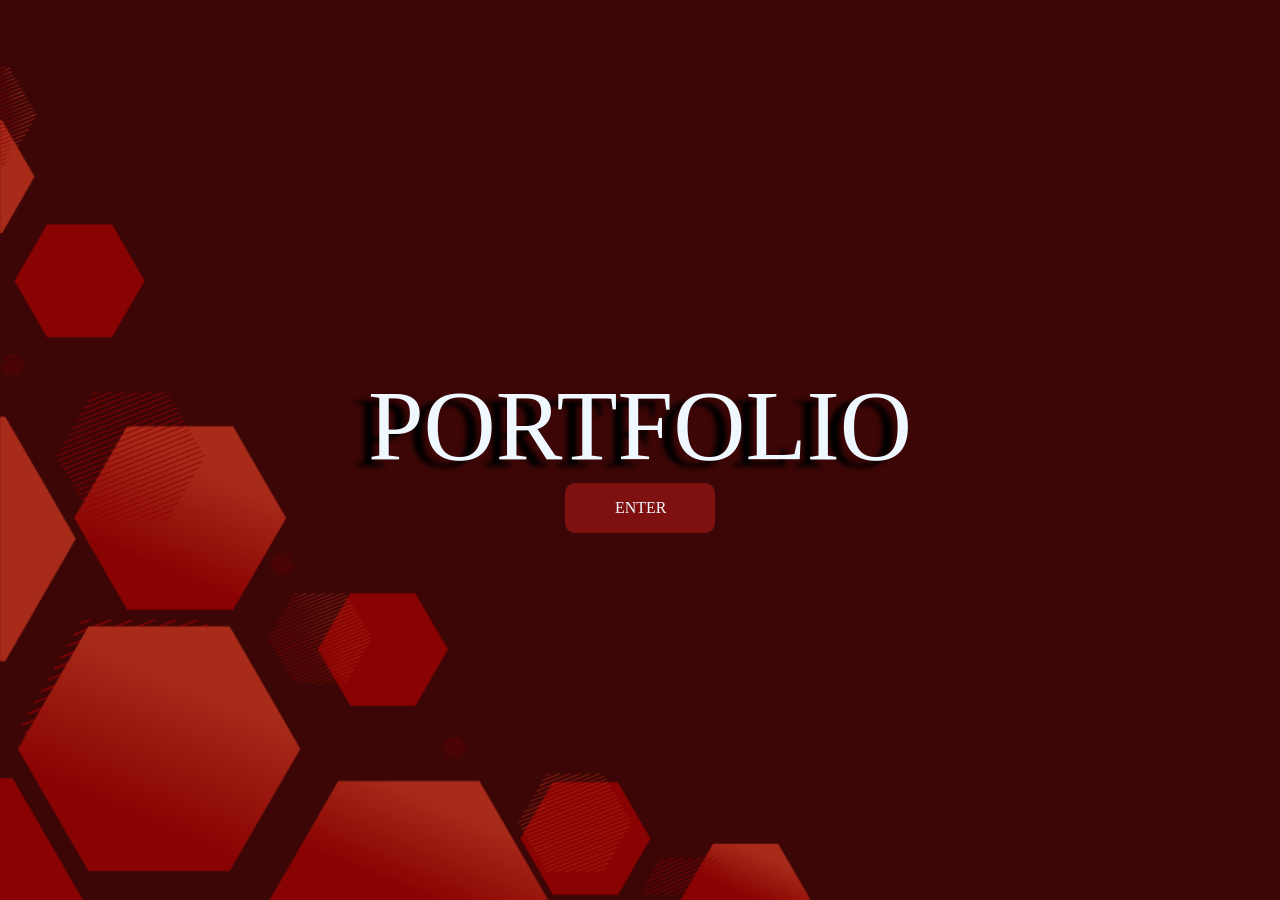
<file: index.html>
<!DOCTYPE html>
<html lang="en">
<head>
    <meta charset="UTF-8">
    <meta name="viewport" content="width=device-width, initial-scale=1.0">
    <title>PORTFOLIO</title>
    <link rel="stylesheet" href="CSS/index.css">

</head>

<body>

        <div class="article">
                    <a class="LOGO">PORTFOLIO</a>
            <nav class="button">
                    <a href="HTML/introduction.html">ENTER</a>
                </nav>               
        </div>

    
</body>
</html>
</file>
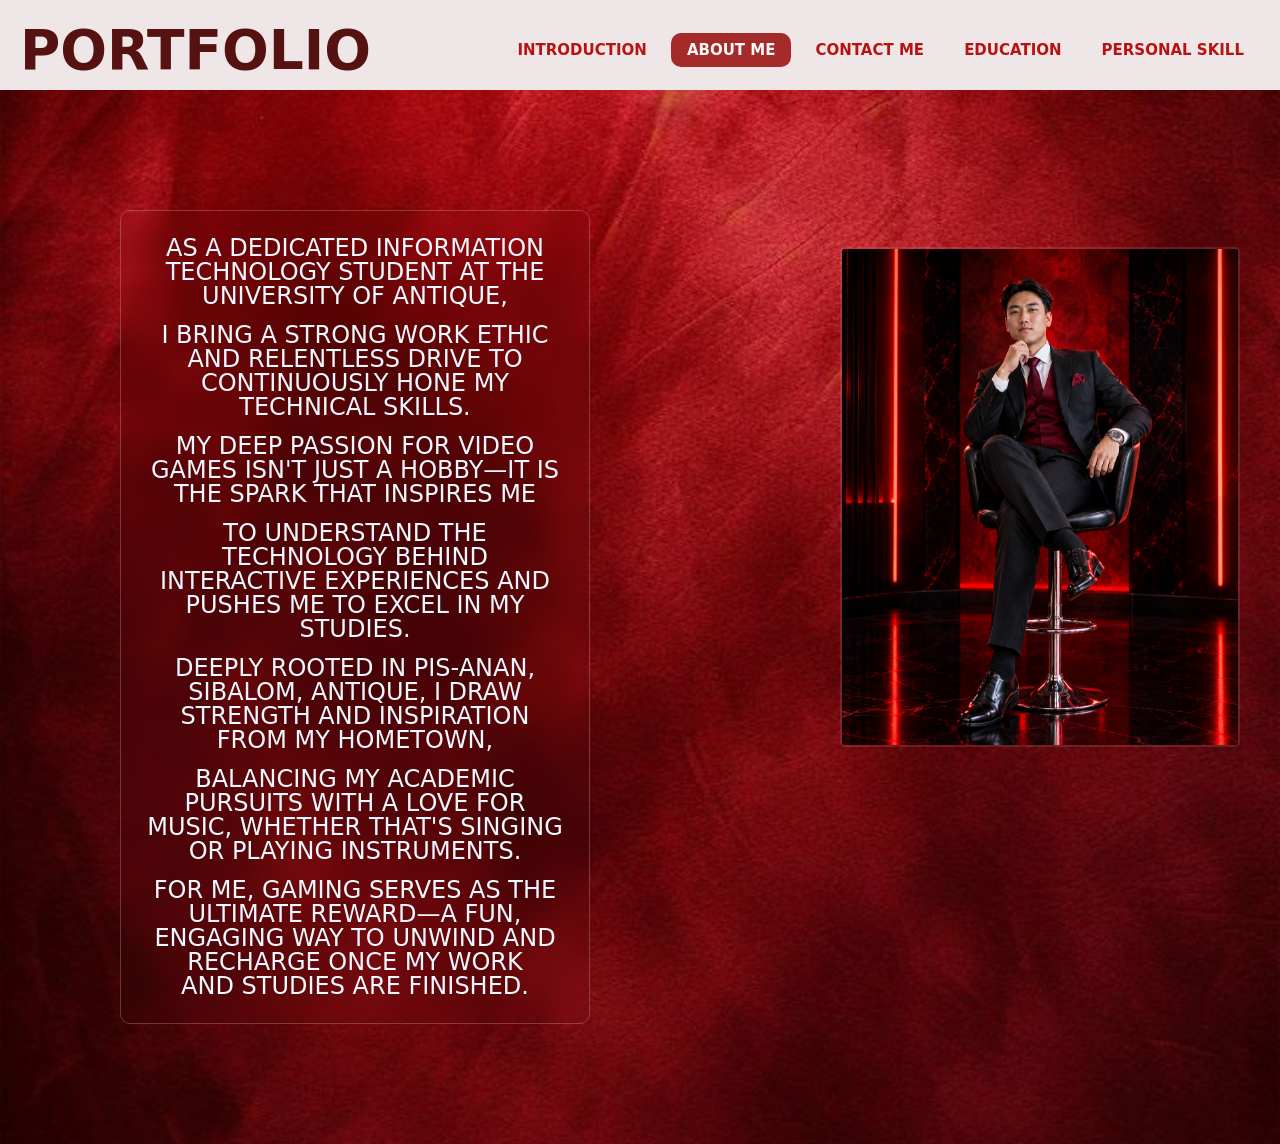
<file: HTML/about_me.html>
<!DOCTYPE html>
<html lang="en">
<head>
    <meta charset="UTF-8">
    <meta name="viewport" content="width=device-width, initial-scale=1.0">
    <title>PORTFOLIO</title>
    <link rel="stylesheet" href="../CSS/backgroundcode.css">
    <link rel="stylesheet" href="../CSS/about_me.css">
</head>

<body>

        <div class="header">      
        <a class="LOGO">PORTFOLIO</a>
            <nav class="navbar">
                    <a href="../HTML/introduction.html">INTRODUCTION</a>
                    <a href="../HTML/about_me.html" class="nav-bar active">ABOUT ME</a>
                    <a href="../HTML/contact_me.html">CONTACT ME</a>
                    <a href="../HTML/education.html">EDUCATION</a>
                    <a href="../HTML/personal_skill.html">PERSONAL SKILL</a>
            </nav>               
        </div>

        <!-- Flexbox Parent Wrapper -->
        <div class="content-wrapper">
            <div class="article">
                <div class="d">
                    <div class="box">
                        <p>As a dedicated Information Technology student at the University of Antique,</p>
                        <p> I bring a strong work ethic and relentless drive to continuously hone my technical skills.</p>
                        <p> My deep passion for video games isn't just a hobby—it is the spark that inspires me</p>
                        <p> to understand the technology behind interactive experiences and pushes me to excel in my studies.</p>
                        <p> Deeply rooted in Pis-anan, Sibalom, Antique, I draw strength and inspiration from my hometown,</p>
                        <p> balancing my academic pursuits with a love for music, whether that's singing or playing instruments.</p>
                        <p>For me, gaming serves as the ultimate reward—a fun, engaging way to unwind and recharge once my work 
                        <br>and studies are finished.</p>
                    </div> 
                </div>
            </div>
            
            <div class="rigth_article">
                <div class="img">
                    <img src="../PHOTO/me sitting in the chair.png" alt="picture of me">
                </div>
            </div>
        </div>

</body>
</html>
</file>
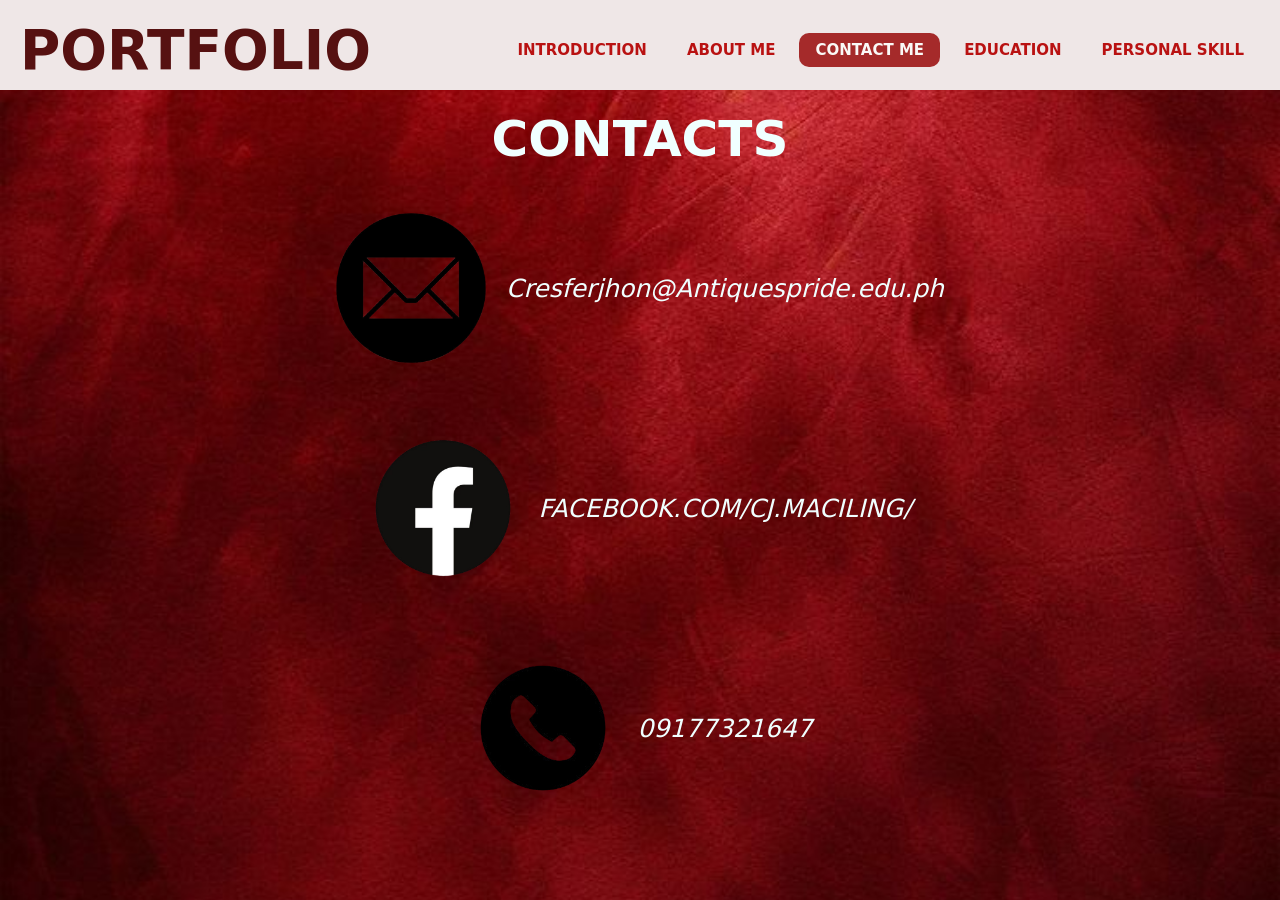
<file: HTML/contact_me.html>
<!DOCTYPE html>
<html lang="en">
<head>
    <meta charset="UTF-8">
    <meta name="viewport" content="width=device-width, initial-scale=1.0">
    <title>PORTFOLIO</title>
    <link rel="stylesheet" href="../CSS/backgroundcode.css">
    <link rel="stylesheet" href="../CSS/contact_me.css">
</head>

<body>

        <div class="header">      
        <a class="LOGO">PORTFOLIO</a>
            <nav class="navbar">
                    <a href="../HTML/introduction.html">INTRODUCTION</a>
                    <a href="../HTML/about_me.html">  ABOUT ME</a>
                    <a href="../HTML/contact_me.html" class="nav-bar active">CONTACT ME</a>
                    <a href="../HTML/education.html">EDUCATION</a>
                    <a href="../HTML/personal_skill.html">PERSONAL SKILL</a>
                </nav>               
        </div>


    <div class="article">
        <div class="box">
           <h1>CONTACTS</h1>

            <div class="contact-item">
                <img src="../PHOTO/email-removebg-preview.png" style="height: 200px; width: 150px;">
                <p>Cresferjhon@Antiquespride.edu.ph</p>
            </div>

            <div class="contact-item">
                <img src="../PHOTO/facebook-removebg-preview.png" style="height: 200px; width: 150px;">
                <p>FACEBOOK.COM/CJ.MACILING/</p>
            </div>

            <div class="contact-item">
                <img src="../PHOTO/call-removebg-preview.png" style="height: 200px; width: 150px;">
                <p>09177321647</p>
            </div>
        </div>
    </div>
        </div>


    
</body>
</html>
</file>
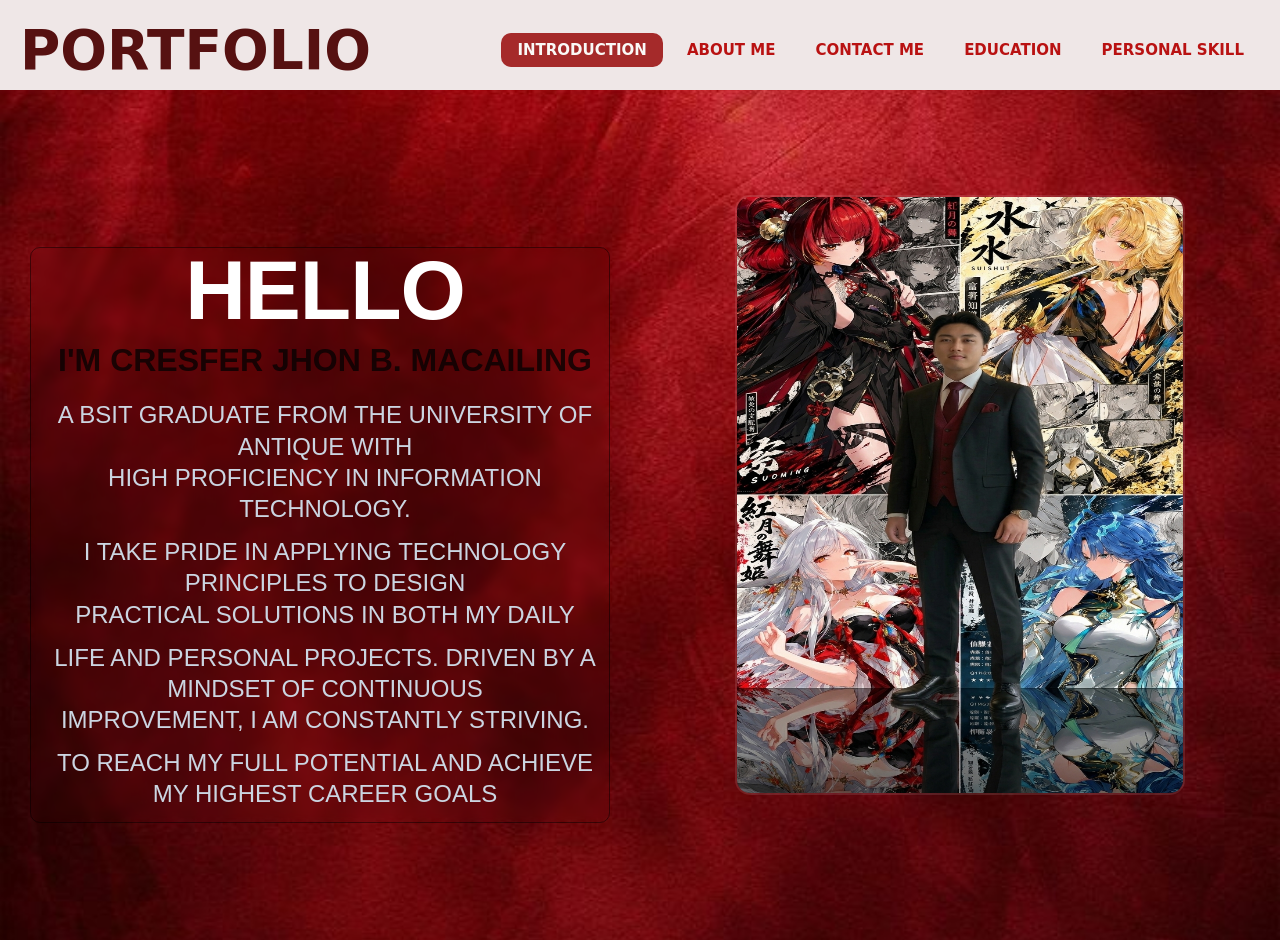
<file: HTML/introduction.html>
<!DOCTYPE html>
<html lang="en">
<head>
    <meta charset="UTF-8">
    <meta name="viewport" content="width=device-width, initial-scale=1.0">
    <title>PORTFOLIO</title>
    <link rel="stylesheet" href="../CSS/backgroundcode.css">
    <link rel="stylesheet" href="../CSS/introduction.css">
</head>

<body>

        <div class="header">  
        <a class="LOGO">PORTFOLIO</a>
            <nav class="navbar">
                    <a href="../HTML/introduction.html" class="nav-bar active">INTRODUCTION</a>
                    <a href="../HTML/about_me.html">  ABOUT ME</a>
                    <a href="../HTML/contact_me.html">CONTACT ME</a>
                    <a href="../HTML/education.html">EDUCATION</a>
                    <a href="../HTML/personal_skill.html">PERSONAL SKILL</a>
                </nav>               
        </div>

        <div class="article">
            <div class="c">
                <div class="boxb">
                    <h1>HELLO</h1> 
                    <h2>I'm Cresfer jhon B. Macailing</h2>
                    <p> A bsit graduate from the University of Antique with<br> high proficiency in Information Technology.</p> 
                    <p>I take pride in applying technology principles to design <br>practical solutions in both my daily </p>
                    <p>life and personal projects. Driven by a mindset of continuous<br> improvement, I am constantly striving.</p>
                    <p> to reach my full potential and achieve my highest career goals</p>
                </div>
            </div>
        </div>

        <div class="rigth_article">
            
            <div class="imgb">
                    <img src="../PHOTO/mebg.jpg" alt="picture of me" style="height:600px; width:450px; border-radius: 15px;">
            </div>

        </div>


    
</body>
</html>
</file>
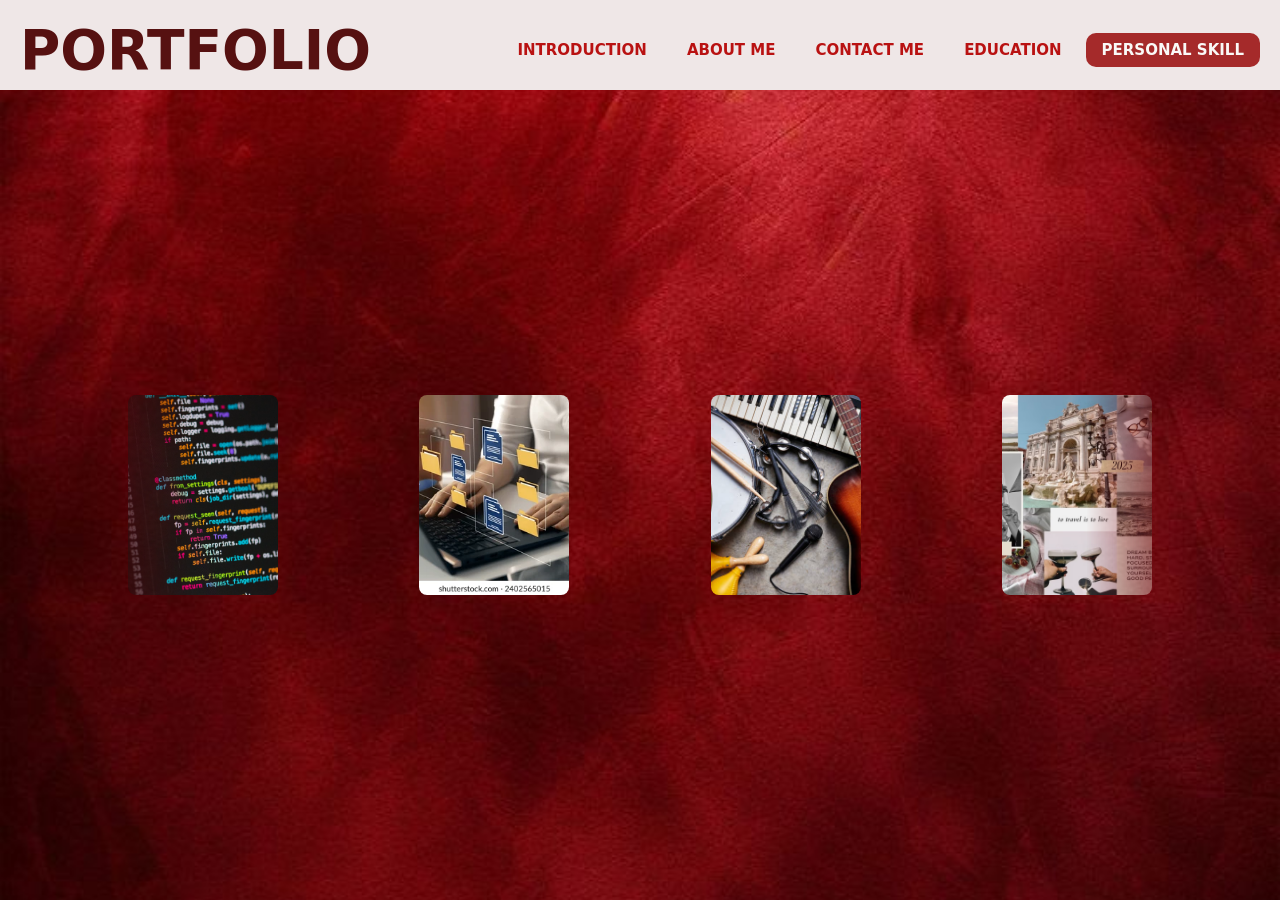
<file: HTML/personal_skill.html>
<!DOCTYPE html>
<html lang="en">
<head>
    <meta charset="UTF-8">
    <meta name="viewport" content="width=device-width, initial-scale=1.0">
    <title>PORTFOLIO</title>
    <link rel="stylesheet" href="../CSS/backgroundcode.css">
    <link rel="stylesheet" href="../CSS/personal_skill.css">
</head>

<body>

        <div class="header">      
        <a class="LOGO">PORTFOLIO</a>
            <nav class="navbar">
                    <a href="../HTML/introduction.html">INTRODUCTION</a>
                    <a href="../HTML/about_me.html">  ABOUT ME</a>
                    <a href="../HTML/contact_me.html">CONTACT ME</a>
                    <a href="../HTML/education.html">EDUCATION</a>
                    <a href="../HTML/personal_skill.html" class="nav-bar active">PERSONAL SKILL</a>
                </nav>               
        </div>

        <div class="article">
           <div class="carousel">

                <div class="group">

                    <div class="card"><img src="../PHOTO/photo1" style="height:200px; width:150px;"></div>
                    <div class="card"><img src="../PHOTO/photo2" style="height:200px; width:150px;"></div>
                    <div class="card"><img src="../PHOTO/photo3" style="height:200px; width:150px;"></div>
                    <div class="card"><img src="../PHOTO/photo4" style="height:200px; width:150px;"></div>

                </div>

                 <div aria-hidden class="group">

                    <div class="card"><img src="../PHOTO/photo1" style="height:200px; width:150px;"></div>
                    <div class="card"><img src="../PHOTO/photo2" style="height:200px; width:150px;"></div>
                    <div class="card"><img src="../PHOTO/photo3" style="height:200px; width:150px;"></div>
                    <div class="card"><img src="../PHOTO/photo4" style="height:200px; width:150px;"></div>
                    
                </div>

            </div>
                  
        </div>



    
</body>
</html>
</file>
<file: CSS/index.css>
*{
    margin:0;
    padding:0;
    
}


.article{
    background-image:url("../PHOTO/bg.png");
    background-size:cover;
    height:100vh;
    display: grid;
    align-content: center;
    justify-content: center;
    justify-items: center;
    


 }

.LOGO{
    font-size:100px;
    color: aliceblue;
    text-shadow: -15px 7px 5px black;  


}

a{
    text-decoration:none;
}

.button{
    background-color:rgb(127, 16, 16);
    height:50px;
    width:150px;
    align-content:center;
    border-radius: 10px;
    transition:  200ms ease;
}

.button a{
    padding-bottom: 20px;
    padding-left: 50px;
    padding-right: 50px;
    padding-top: 20px;
    color: aliceblue;
}
.button:hover{
    transform: translateY(10px) scale(1.2);
    transition-duration:0.5s;
    transition:0.5;
    border-radius:15px;
    background-color: aliceblue;

  
}

.button a:hover{
color:brown;
}
.nav-bar.active{
    color:rgb(250, 249, 247);
    background-color: brown;
    border-radius: 10px;
}
</file>
<file: CSS/backgroundcode.css>
* {
    padding: 0;
    margin: 0;
    box-sizing: border-box; 
}

body {
    background-image: url("../PHOTO/headerphoto.jpg");
    background-size: cover;
    background-position: center;
    font-family: system-ui
}


.header {
    padding: 0 20px;
    position: relative;
    display: flex;
    justify-content: space-between;
    align-items: center;
    background-color: rgb(239, 231, 231);
    min-height: 10vh;
}

.LOGO {
    color: rgb(86, 17, 17);
    font-size: 55px; 
    font-weight: 800;
    line-height: 1;
    padding-top: 10px;
}

.navbar {
    display: flex;
    align-items: center;
    gap: 8px;
    align-content: center;
    padding-top:10px;
}

.navbar a {
    text-decoration: none;
    padding: 8px 16px;
    background: transparent;
    color: rgb(185, 18, 18);
    font-size: 15px;
    font-weight: 600;
    text-align: center;
    border-radius: 8px;
    display: inline-block;
    transition: background-color 0.3s ease, color 0.3s ease, box-shadow 0.3s ease, transform 0.1s ease;
}

.navbar a:hover {
    color: rgb(250, 249, 247);
    background-color: brown;
    box-shadow: 0 4px 10px rgba(0, 0, 0, 0.15);
}

.navbar a:active {

    transform: scale(1.2);
    background-color: rgb(130, 20, 20);
}

/* --- CONTENT LAYOUT --- */
.article, 
.rigth_article {
    position: relative;
    min-height: 90vh;
    width: 50%;
    float: left;
    padding: 20px;
}

/* --- MOBILE VIEW (max-width: 750px) --- */
@media (max-width: 750px) {
    .header {
        padding: 10px 15px;
        flex-direction: column;
        justify-content: center;
        gap: 10px;
        height: auto;
        width: 100%;
    }

    .LOGO {
        font-size: 30px;
        text-align: center;
    }

    .navbar {
        width: 100%;
        justify-content: center;
        flex-wrap: wrap;
        gap: 5px;
    }

    .navbar a {
        padding: 6px 10px;
        font-size: 13px;
    }

    .navbar a:hover {
        box-shadow: none; 

    .article, 
    .rigth_article {
        width: 100%;
        float: none;
        min-height: auto;
    }
}
}
</file>
<file: CSS/about_me.css>
.content-wrapper {
    display: flex;
    flex-direction: row;
    justify-content: center;
    align-items: center;
    gap: 30px;
    padding: 20px;
    min-height: calc(100vh - 80px);
    padding: 100px 100px;

}


.article .d {
    width: 100%;
    max-width: 600px;
    border: 1px rgba(215, 203, 203, 0.274) solid;
    border-radius: 10px;
    background: transparent;
    backdrop-filter: blur(10px);
    padding: 25px;
    box-sizing: border-box;
    text-align: center; 
    text-transform: uppercase;
    
}


.article .d .box p {  
    color: aliceblue; 
    font-size: 24px;
    line-height: 1;
    margin: 0 0 15px 0;
}

.article .d .box p:last-child {
    margin-bottom: 0;
}

.nav-bar.active {
    color: rgb(250, 249, 247);
    background-color: brown;
    border-radius: 10px;
}

.rigth_article{
    padding:35px 200px;
    

}


.rigth_article .img img {
    width: 400px;
    height:500px;
    display: block;
    transition: transform 0.3s ease;
    border: 2px solid rgba(255, 255, 255, 0.1);
    border-radius: 5px;


}
.img img:hover {
    transform: translateY(-5px);
    box-shadow: 0 20px 40px rgba(132, 71, 71, 0.632);
}


/* Phone View (screens <= 900px) */
@media (max-width: 900px) {
    .content-wrapper {
        flex-direction: column;
        align-items: center;    
        justify-content: center;
        padding: 15px;
    }

    .article .d,
    .rigth_article .img {
        width:400px;
        max-width: 500px;
        height: auto;    
        align-self: center;
        justify-self: center;
    }

    .article .d .box p {
        font-size: 24px; 
    }
}
</file>
<file: CSS/contact_me.css>
.nav-bar.active {
    color: rgb(250, 249, 247);
    background-color: brown;
    border-radius: 10px;
}

.article {
    position: relative;
    min-height: 90vh;
    width: 100%;
    display: flex;
    justify-content: center;
}

.article .box {
    display: flex;
    flex-direction: column;
    align-items: center;
    gap: 20px;
}

.article .box h1 {
    color: azure;
    font-size: 50px;
}

/* Container for each Image + Text row */
.article .box .contact-item {
    display: flex;
    align-items: center;
    gap: 20px;           
}

.article .box .contact-item p {
    color: azure;
    font-size: 25px;
    font-style: oblique;
    margin: 0;
}

.article .box .contact-item img {
    object-fit: contain;
}
</file>
<file: CSS/introduction.css>
* {
    box-sizing: border-box;
    margin: 0;
    padding: 0;
}
.nav-bar.active{
    color:rgb(250, 249, 247);
    background-color: brown;
    border-radius: 10px;
}


.article {
    display: flex;
    justify-content: flex-start;
    align-items: center;
    max-width: 1200px;
    margin: 40px auto 0 auto;
    padding: 0 30px;
    font-family: 'Poppins', sans-serif;
    color: #f0f4f8;
    text-transform: uppercase;
   
}

.c {
    max-width: 600px;
    background-color:none;
    border-radius: 10px;
    justify-items: center;
    align-content: center;
    padding-left: 10px;
    backdrop-filter: blur(5px);
    border:1px rgba(0, 0, 0, 0.475) solid;
    text-align:center;
}

.c h1 {
    font-family: 'Outfit', sans-serif;
    font-size: 84px;
    font-weight: 800;
    line-height: 1;
    margin-bottom: 10px;
    letter-spacing: -1px;
    color: #ffffff;
}

.c h2 {
    font-family: 'Outfit', sans-serif;
    font-size: 32px;
    font-weight: 600;
    margin-bottom: 20px;
    color: #060303ca;
}

.c p {
    font-size: 24px;
    font-weight: 300;
    color: #cbd5e1;
    margin-bottom: 12px;
    line-height: 1.3;
}

.rigth_article {
    display: flex;
    justify-content: flex-end;
    max-width: 1200px;
    padding: 0 30px;
}

.imgb {
    display: flex;
    justify-content: center;
    align-self: center;
    margin-right:auto;
    margin-left: auto;
}
.imgb img:hover {
    transform: translateY(-5px);
    box-shadow: 0 20px 40px rgba(132, 71, 71, 0.632);
}

.imgb img {
    border-radius: 20px;
    border: 2px solid rgba(255, 255, 255, 0.1);
    max-width: 100%;
    height:300px;
}


/* --- Phone View Styles (Centered & Fits Screen) --- */
@media screen and (max-width: 768px) {

    .article {
        flex-direction: column;
        justify-content: center;
        align-items: center;
        text-align: center;
        padding: 20px 16px;
        width: 100%;
      

    }

    .c {
        width: 100%;
        max-width: 100%;
        position: static;
        margin:none;
    }

    .c h1 {
        font-size: 44px;
        margin-bottom: 8px;
    }

    .c h2 {
        font-size: 20px;
        margin-bottom: 16px;
    }

    .c p {
        font-size: 16px;
        line-height: 1.6;
        margin-bottom: 10px;
    }


    .rigth_article {
        width: 100%;
        justify-content: center;
        padding: 0 16px;
        margin-top: 25px; 
    }

    .imgb {
        width:400px;
        position: static;
    }

    .imgb img {
        width:300px;
        max-width:500px; 
        height:400px;
    }
}
</file>
<file: CSS/personal_skill.css>
.nav-bar.active{
    color:rgb(250, 249, 247);
    background-color: brown;
    border-radius: 10px;
}

.article {
  position: relative;
  min-height: 90vh;
  width: 100%;
  display: flex;
  align-items: center;
  justify-content: center;
  overflow: hidden;
}

.article .carousel {
  position: relative;
  width: 90%;
  max-width: 1200px;
  display: flex;
  overflow: hidden;
  margin: 0 auto;



  -webkit-mask-image: linear-gradient(
    to right,
    transparent 0%,
    black 10%,
    black 90%,
    transparent 100%
  );
  mask-image: linear-gradient(
    to right,
    transparent 0%,
    black 10%,
    black 90%,
    transparent 100%
  );
}

.article .carousel .group {
    display: flex;
    align-items: center;
    justify-content: space-around;
    gap: 50px;
    flex-shrink: 0;
    min-width: 100%;
    height: 500px;
    animation: scroll 12s linear infinite;
}



.article .carousel .group .card {
    flex: 0 0 auto;
    display: flex;
    align-items: center;
    justify-content: center;
    transition: transform 0.3s ease, filter 0.3s ease;
}

.article .carousel .group .card img {
    height: 200px;
    width: 150px;
    object-fit: cover;
    border-radius: 8px;
}


.card:hover {
    transform: scale(2);
}

.nav-bar.active {
    color: rgb(250, 249, 247);
    background-color: brown;
    border-radius: 10px;
}

@keyframes scroll {
  from {
    transform: translateX(0);
  }
  to {
    transform: translateX(-100%);
  }
}
</file>
